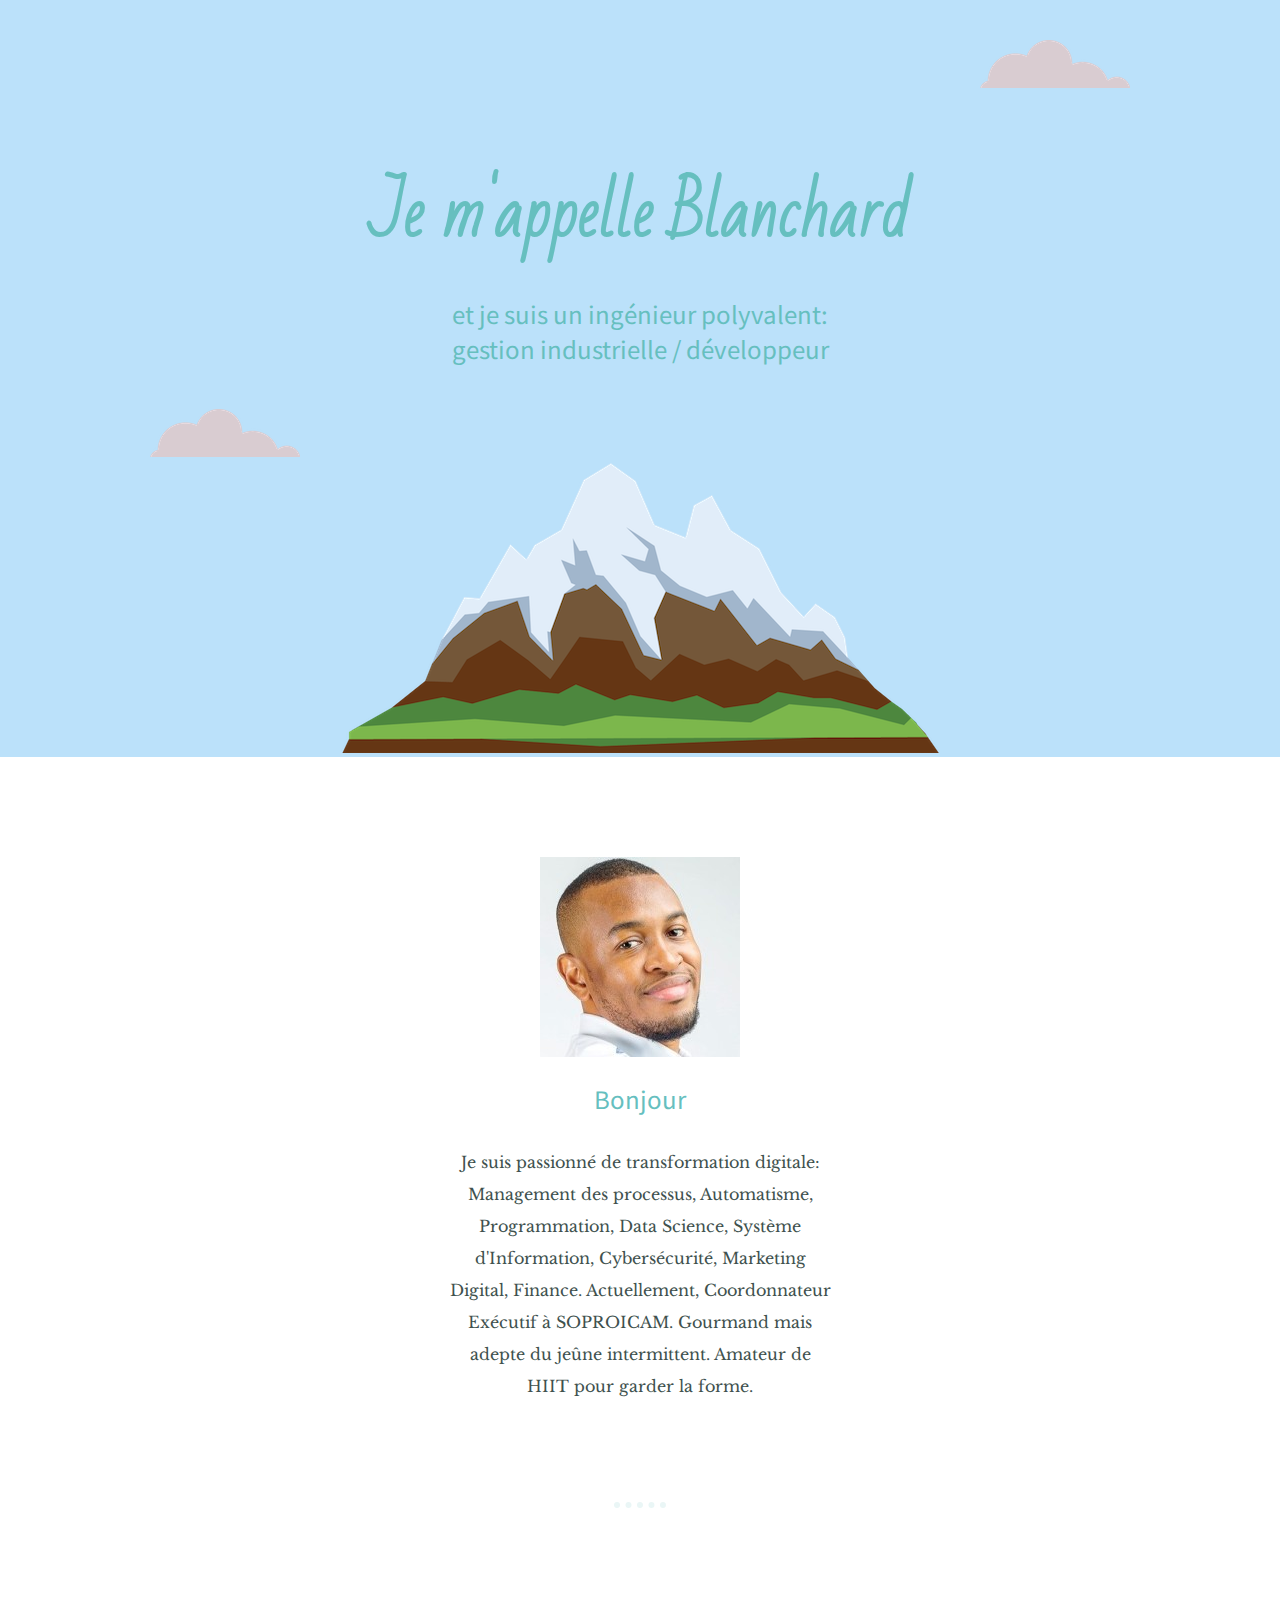
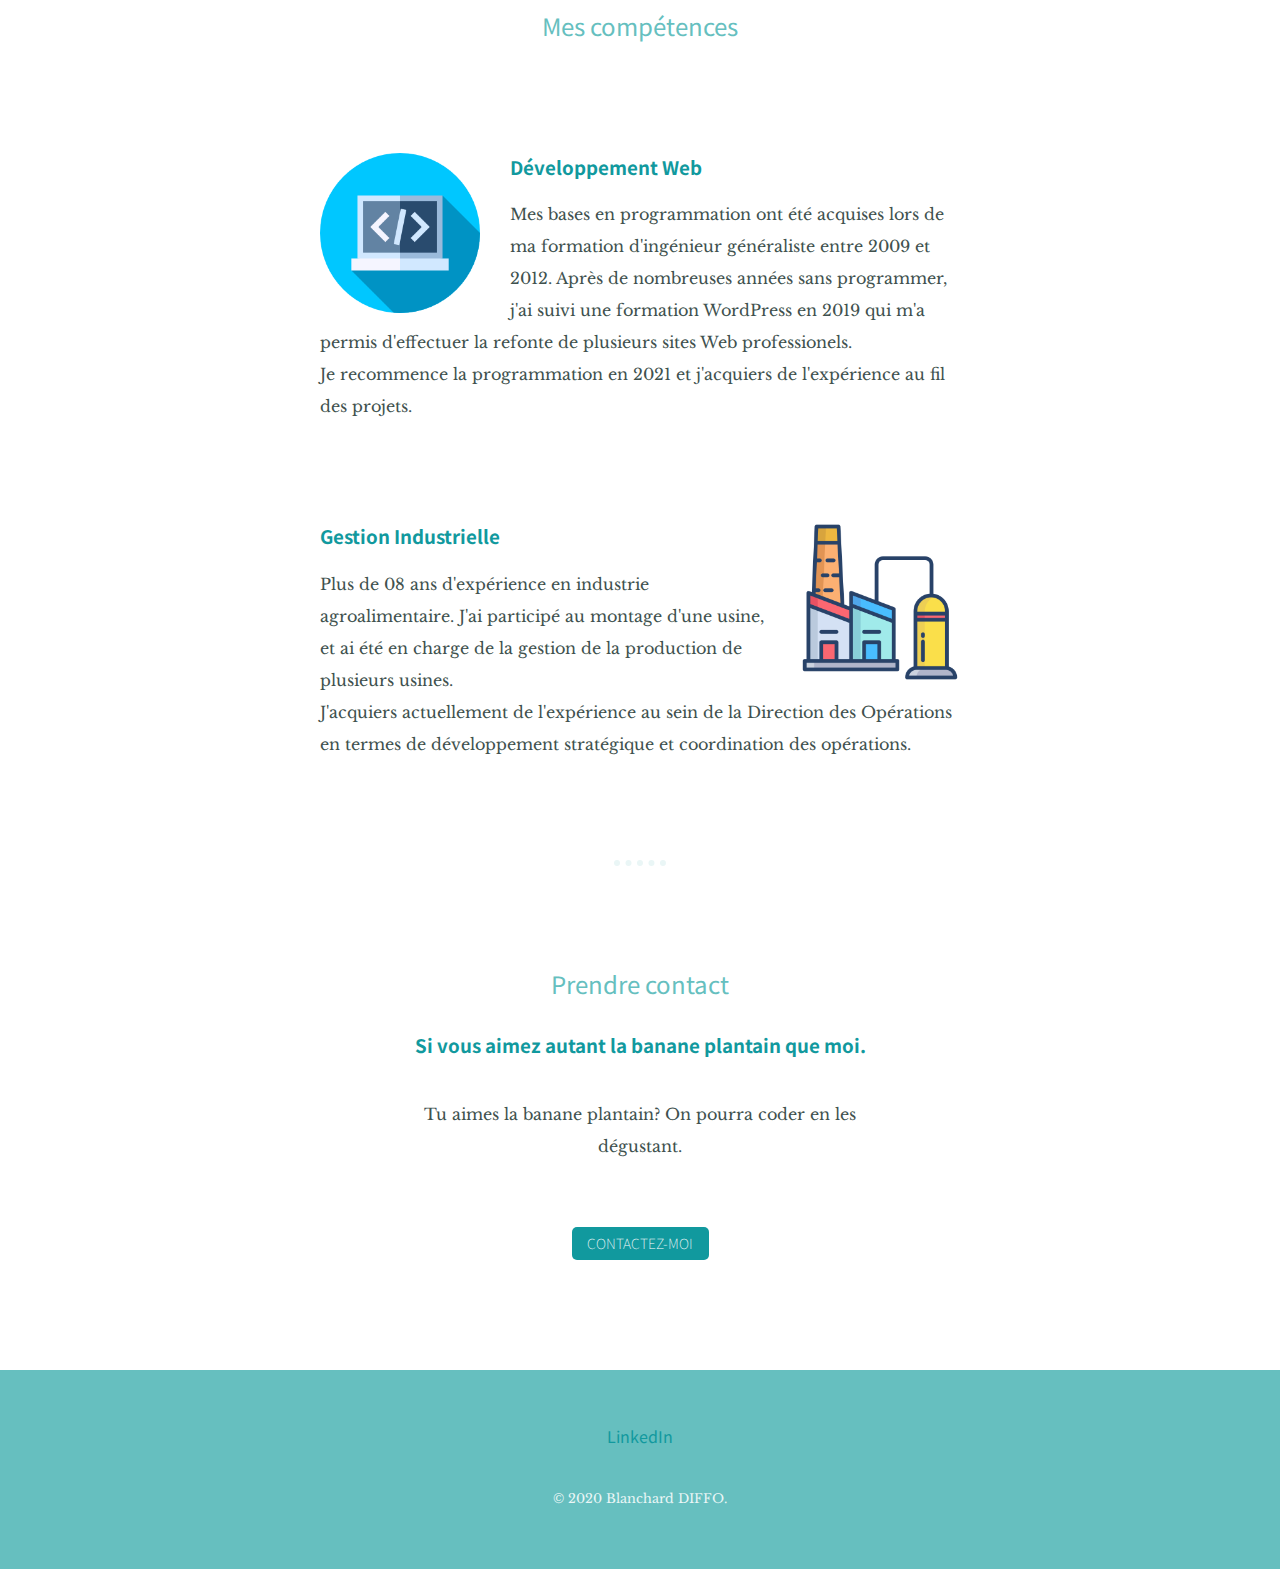
<file: index.html>
<!DOCTYPE html>
<html lang="fr">

<head>
  <meta charset="utf-8">
  <link rel="stylesheet" href="css/styles.css">
  <link rel="icon" href="favicon.ico">
  <link href="https://fonts.googleapis.com/css2?family=Bad+Script&family=Noto+Sans+SC&family=Libre+Baskerville&display=swap" rel="stylesheet">
  <title>Blanchard DIFFO NDE</title>
</head>

<body>
  <div class="top-container">
    <img class="top-cloud" src="images/cloud.png" alt="cloud-img">
    <h1>Je m'appelle Blanchard</h1>
    <h2>et je suis un ingénieur polyvalent: <br> gestion industrielle / développeur</h2>
    <img class="bottom-cloud" src="images/cloud.png" alt="cloud-img">
    <img src="images/mountain.png" alt="mountain-img">
  </div>
  <div class="middle-container">
    <div class="profil">
      <img src="images/ma-photo.jpg" alt="ma-photo-img">
      <h2>Bonjour</h2>
      <p class="intro">Je suis passionné de transformation digitale: Management des processus, Automatisme, Programmation, Data Science, Système d'Information, Cybersécurité, Marketing Digital, Finance.
      Actuellement, Coordonnateur Exécutif à SOPROICAM. Gourmand mais adepte du jeûne intermittent. Amateur de HIIT pour garder la forme.</p>
    </div>
    <hr>
    <div class="competences">
      <h2>Mes compétences</h2>
      <div class="competence-ligne">
        <img class="developpementweb-img" src="images/programming.png" alt="developpement-web-img">
        <h3>Développement Web</h3>
        <p>Mes bases en programmation ont été acquises lors de ma formation d'ingénieur généraliste entre 2009 et 2012. Après de nombreuses années sans programmer, j'ai suivi une formation WordPress en 2019 qui m'a permis d'effectuer la refonte de plusieurs sites Web professionels.
        <br>Je recommence la programmation en 2021 et j'acquiers de l'expérience au fil des projets.</p>
      </div>
      <div class="competence-ligne">
        <img class="usine-img" src="images/factory.png" alt="">
        <h3>Gestion Industrielle</h3>
        <p>Plus de 08 ans d'expérience en industrie agroalimentaire. J'ai participé au montage d'une usine, et ai été en charge de la gestion de la production de plusieurs usines.
          <br>J'acquiers actuellement de l'expérience au sein de la Direction des Opérations en termes de développement stratégique et coordination des opérations.</p>
      </div>
    </div>
    <hr>
    <div class="contact">
      <h2>Prendre contact</h2>
      <h3>Si vous aimez autant la banane plantain que moi.</h3>
      <p class="contact-message">Tu aimes la banane plantain? On pourra coder en les dégustant.</p>
      <a class="contact-btn" href="mailto:bdiffo@gmail.com">CONTACTEZ-MOI</a>
    </div>
  </div>
  <div class="bottom-container">
    <a class="linkedin-link" href="https://www.linkedin.com/in/blanchard-diffo-02b38796">LinkedIn</a>
    <p class="copyright">© 2020 Blanchard DIFFO.</p>
  </div>
</body>

</html>
</file>
<file: css/styles.css>
body {
  color: #40514E;
  margin: 0;
  text-align: center;
  font-family: 'Libre Baskerville', serif
}

h1 {
  font-family: 'Bad Script', cursive;
  font-size: 4rem;
  margin: 50px auto 0 auto;
  color: #66BFBF;

}

h2 {
  font-family: 'Noto Sans SC', sans-serif;
  font-size: 1.5rem;
  color: #66BFBF;
  font-weight: normal;
  padding-bottom: 10px;
}

h3 {
  font-family: 'Noto Sans SC', sans-serif;
  color: #11999E;
}

p{
  line-height: 2;
}

hr{
  border: none;
  border-top: dotted #EAF6F6 6px;
  width: 4%;
  margin: 100px auto;
}

a{
  color: #11999E;
  font-family: 'Noto Sans SC', sans-serif;
  margin: 10px 20px;
  text-decoration: none;
}

a:hover{
  color: #EAF6F6;
}

.top-container {
  background-color: #bbe1fa;
  position: relative;
  padding-top: 100px;
}
.top-cloud {
  position: absolute;
  right: 150px;
  top: 40px;
}

.bottom-cloud {
  position: absolute;
  left: 150px;
  bottom: 300px;
}


.middle-container{
  margin: 100px 0;
}

.intro{
  width: 30%;
  margin: auto;
}

.competence-ligne{
  width: 50%;
  margin: 100px auto 100px auto;
  text-align: left;
}
.developpementweb-img{
  width: 25%;
  float: left;
  margin-right:30px;
}

.usine-img{
  width: 25%;
  float: right;
  margin-left: 30px;
}

.contact-message{
  width: 40%;
  margin: 40px auto;
}

.contact-btn {
  margin-top: 25px;
   -webkit-border-radius: 5px;
   -moz-border-radius: 5px;
   border-radius: 5px;
   height: 33px;
   line-height: 33px;
   color: #FFFFFF;
   font-family: 'Noto Sans SC', sans-serif;
   width: 137px;
   font-size: 14px;
   font-weight: 100;
   padding: 0;
   background-color: #11999E;
   text-decoration: none;
   display: inline-block;
   cursor: pointer;
   text-align: center;
}

.contac-btn:hover {
   border: solid #337FED 1px;
   background: #1E62D0;
   background-image: -webkit-linear-gradient(top, #1E62D0, #3D94F6);
   background-image: -moz-linear-gradient(top, #1E62D0, #3D94F6);
   background-image: -ms-linear-gradient(top, #1E62D0, #3D94F6);
   background-image: -o-linear-gradient(top, #1E62D0, #3D94F6);
   background-image: -webkit-gradient(to bottom, #1E62D0, #3D94F6);
   -webkit-border-radius: 20px;
   -moz-border-radius: 20px;
   border-radius: 20px;
   text-decoration: none;
}

.bottom-container{
  position: relative;
  margin-top: 100px;
  padding: 50px 0 25px;
  background-color: #66BFBF;
  line-height: 2;
}

.copyright{
  color: #EAF6F6;
  font-size: 0.8rem;
  padding: 20px 0;
}
</file>
